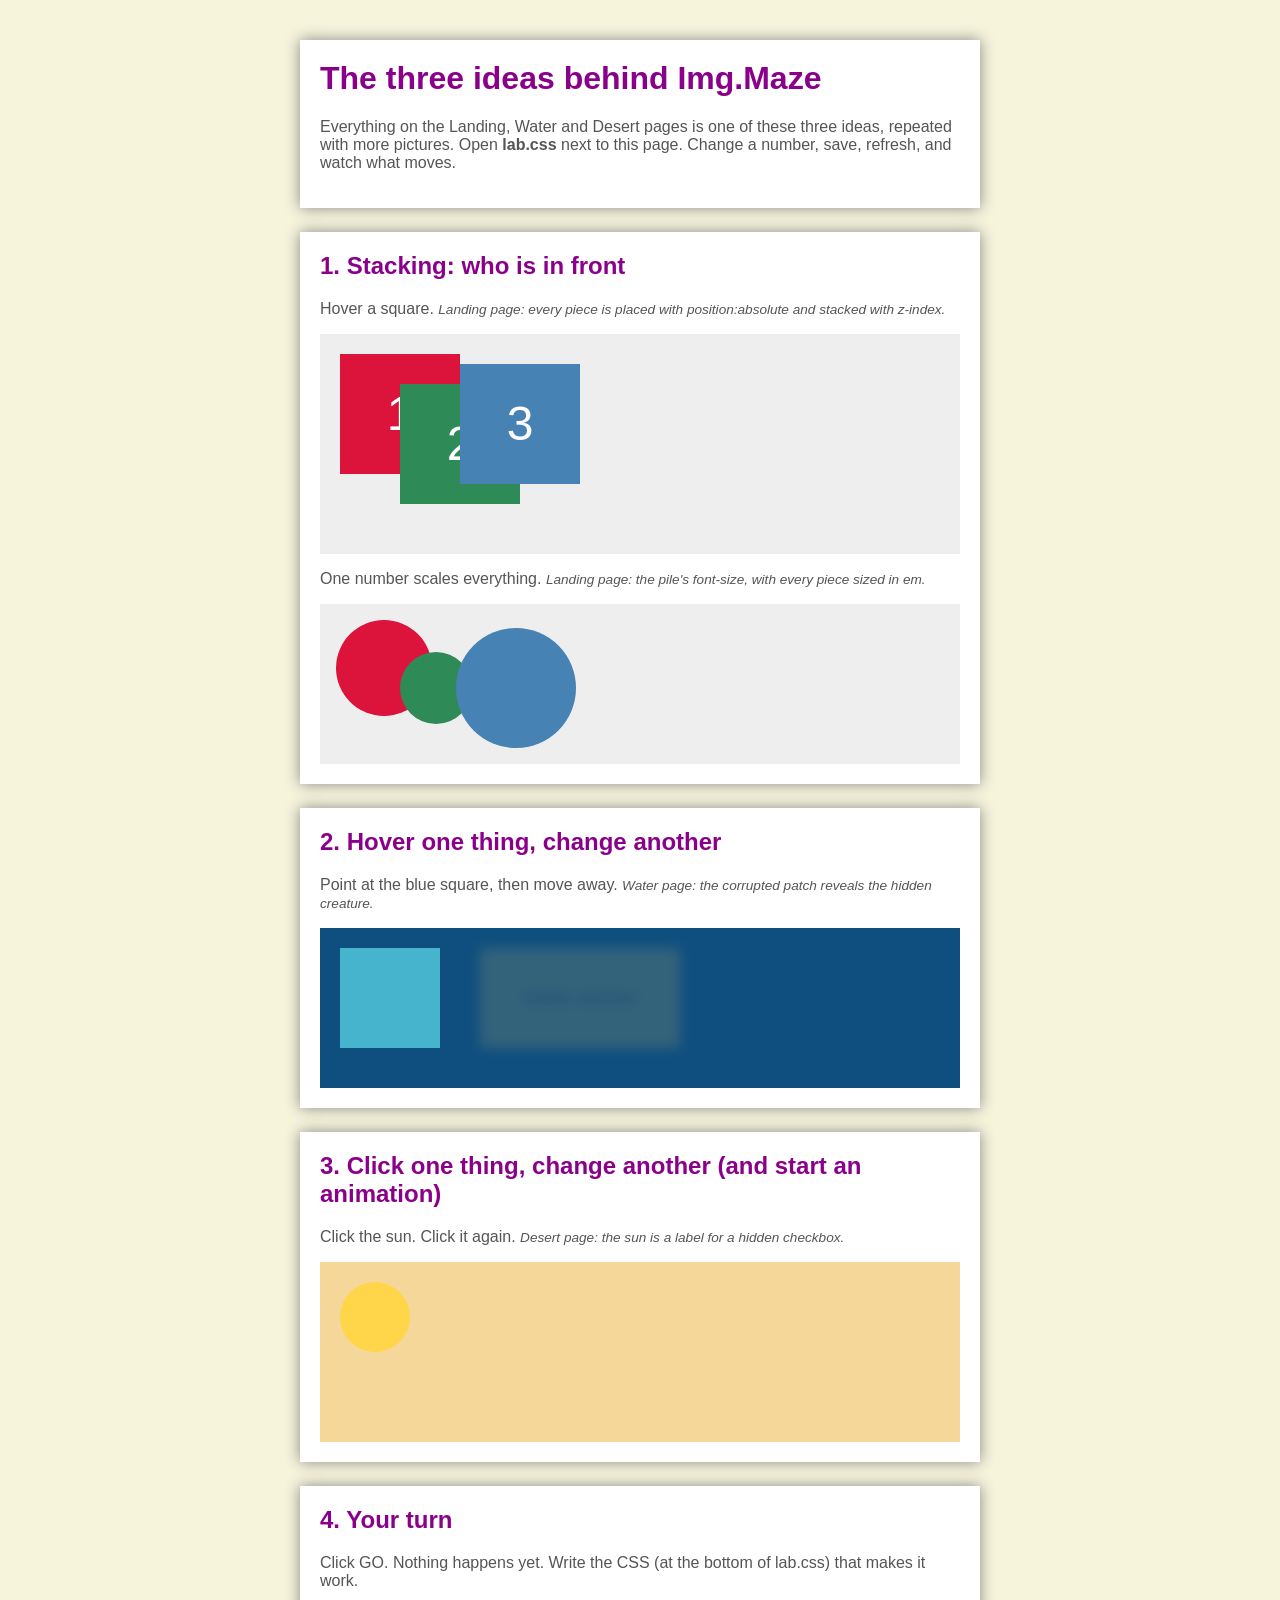
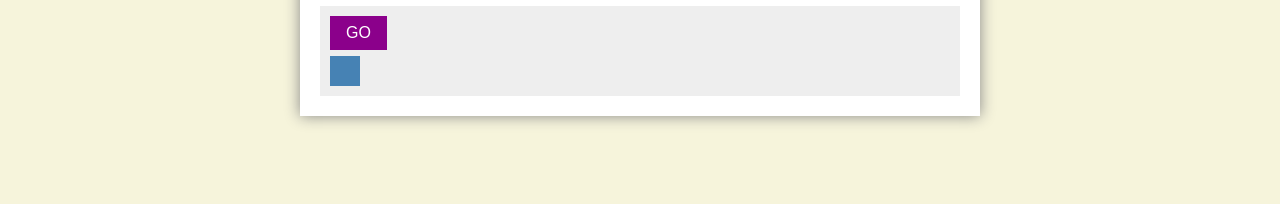
<file: learn/lab.html>
<!DOCTYPE html>
<html lang="en">
    <head>
        <meta charset="UTF-8" />
        <title>Img.Maze lab</title>
        <link href="lab.css" rel="stylesheet" type="text/css"/>
    </head>

    <body>
        <header>
            <h1>The three ideas behind Img.Maze</h1>
            <p>Everything on the Landing, Water and Desert pages is one of these three ideas, repeated with more pictures.
               Open <b>lab.css</b> next to this page. Change a number, save, refresh, and watch what moves.</p>
        </header>

        <!-- STAGE 1 -->
        <section id="stage1">
            <h2>1. Stacking: who is in front</h2>
            <p>Hover a square. <span class="hint">Landing page: every piece is placed with position:absolute and stacked with z-index.</span></p>
            <div id="pile">
                <div class="square" id="redSquare">1</div>
                <div class="square" id="greenSquare">2</div>
                <div class="square" id="blueSquare">3</div>
            </div>

            <p>One number scales everything. <span class="hint">Landing page: the pile's font-size, with every piece sized in em.</span></p>
            <div id="pile2">
                <div class="dot" id="dotA"></div>
                <div class="dot" id="dotB"></div>
                <div class="dot" id="dotC"></div>
            </div>
        </section>

        <!-- STAGE 2 -->
        <section id="stage2">
            <h2>2. Hover one thing, change another</h2>
            <p>Point at the blue square, then move away. <span class="hint">Water page: the corrupted patch reveals the hidden creature.</span></p>
            <div id="water">
                <div id="lens"></div>
                <div id="creature">hidden creature</div>
            </div>
        </section>

        <!-- STAGE 3 -->
        <section id="stage3">
            <h2>3. Click one thing, change another (and start an animation)</h2>
            <p>Click the sun. Click it again. <span class="hint">Desert page: the sun is a label for a hidden checkbox.</span></p>
            <input type="checkbox" id="night" aria-label="Day or night" />
            <div id="desert">
                <label for="night" id="sun" aria-label="The sun: click to change the light"></label>
                <div id="comet"></div>
            </div>
        </section>

        <!-- STAGE 4 -->
        <section id="stage4">
            <h2>4. Your turn</h2>
            <p>Click GO. Nothing happens yet. Write the CSS (at the bottom of lab.css) that makes it work.</p>
            <input type="checkbox" id="go" aria-label="Go" />
            <div id="track">
                <label for="go" id="goButton">GO</label>
                <div id="walker"></div>
            </div>
        </section>
    </body>
</html>
</file>
<file: learn/lab.css>
/* LAB: the three ideas behind Img.Maze, each as small as I could make it.
   Open this file next to lab.html. Change a number, save, refresh, and watch what moves.
   Each stage says which part of the real site it comes from. */


/*BASE*/

body {
    font-family:"Gill Sans", "Helvetica", "Arial", sans-serif;
    color:#555;
    background-color:#F6F4DB;
    margin:0;
    padding:1em 1em 4em 1em;
}

header, section {
    max-width:640px;
    margin:1.5em auto;
    padding:1.25em;
    background-color:#FFF;
    box-shadow:0 0 14px #888;
}

h1, h2 {
    margin-top:0;
    color:darkmagenta;
}

.hint {
    font-size:0.85em;
    font-style:italic;
}


/*STAGE 1: STACKING   (real site: index.html, #pile and the .piece rules in mystyles.css)*/

/* position:relative makes #pile the "page" that the squares are placed on. */
#pile {
    position:relative;
    height:220px;
    background-color:#EEE;
}

/* position:absolute lifts a square out of the normal flow, so left and top can put it anywhere inside #pile.
   z-index decides who is in front: the higher number is nearer the front. */
.square {
    position:absolute;
    width:120px;
    height:120px;
    color:#FFF;
    font-size:3em;
    line-height:120px;
    text-align:center;
    transition:transform 0.4s;
}

#redSquare {
    left:20px;
    top:20px;
    background-color:crimson;
    z-index:+1;
}

#greenSquare {
    left:80px;
    top:50px;
    background-color:seagreen;
    z-index:+2;
}

#blueSquare {
    left:140px;
    top:30px;
    background-color:steelblue;
    z-index:+3;
}

/* HOVER: the same z-index property, with a bigger number, only while the mouse is over the square.
   TRY IT: delete "#stage1 " (with the space) from the next line, save, refresh. Hovering stops bringing squares forward. Why?
   Rules have strengths. An id selector (#redSquare) is stronger than a class selector with a hover (.square:hover),
   so even while you hover, the id's "z-index:+1" still wins. Putting #stage1 in front makes this rule stronger than
   the id rules again. That is why the real stylesheet says "#pile .piece:hover" and not just ".piece:hover". */
#stage1 .square:hover {
    z-index:+100;
    transform:scale(1.15);
}


/*STAGE 1b: ONE NUMBER SCALES EVERYTHING   (real site: #pile { font-size:1vmax } and every width in em)*/

/* 1em means "the font-size of this element". If the container sets a font-size and the pieces are sized in em,
   changing that ONE number resizes all of them together, including the container's own height.
   TRY IT: change 8px to 14px. The real pile uses 1vmax (1% of the screen's longer edge), so it scales with the window. */
#pile2 {
    position:relative;
    height:20em;
    font-size:8px;
    background-color:#EEE;
}

.dot {
    position:absolute;
    border-radius:50%;
}

#dotA {
    left:2em;
    top:2em;
    width:12em;
    height:12em;
    background-color:crimson;
}

#dotB {
    left:10em;
    top:6em;
    width:9em;
    height:9em;
    background-color:seagreen;
}

#dotC {
    left:17em;
    top:3em;
    width:15em;
    height:15em;
    background-color:steelblue;
}


/*STAGE 2: HOVER ONE THING, CHANGE ANOTHER   (real site: water.html, #lens reveals #anchor)*/

#water {
    position:relative;
    height:160px;
    background-color:#0F4F7F;
}

#lens {
    position:absolute;
    left:20px;
    top:20px;
    width:100px;
    height:100px;
    background-color:#46B4CC;
    cursor:pointer;
}

/* Hidden: nearly see-through and blurry. The "1s" at the end of the transition is a delay,
   so the creature sinks back slowly after you move away. */
#creature {
    position:absolute;
    left:160px;
    top:20px;
    width:200px;
    height:100px;
    color:#333;
    line-height:100px;
    text-align:center;
    background-color:#FFD166;
    opacity:0.15;
    filter:blur(6px);
    transition:all 1.5s ease 1s;
}

/* ~ means "a sibling that comes LATER in the HTML". Read the rule aloud: "when #lens is hovered, restyle the #creature after it".
   TRY IT: in lab.html move the #creature line ABOVE the #lens line and refresh. The reveal stops working,
   because ~ only looks forward. */
#lens:hover ~ #creature {
    opacity:1;
    filter:none;
    transition:all 0.4s;
}


/*STAGE 3: CLICK ONE THING, CHANGE ANOTHER   (real site: desert.html, the sun and the hidden #night box)*/

/* The box that remembers "day" or "night". It sits off the left edge of the screen: invisible to the eye, but the
   keyboard can still reach it. (display:none would hide it from the keyboard too.)
   It must come BEFORE the things it changes in the HTML, for the same reason as stage 2. */
#night {
    position:absolute;
    left:-9999px;
}

#desert {
    position:relative;
    height:180px;
    overflow:hidden;
    background-color:#F6D79A;
    transition:background-color 1s;
}

#sun {
    position:absolute;
    left:20px;
    top:20px;
    width:70px;
    height:70px;
    border-radius:50%;
    background-color:#FFD54A;
    cursor:pointer;
    transition:background-color 1s;
}

/* A <label for="night"> is a button for the checkbox whose id is "night": clicking it ticks the box.
   :checked means "the box is ticked". And ~ again: everything after #night in the HTML can now react to it.
   No JavaScript: the browser itself ticks and unticks the box. */
#night:checked ~ #desert {
    background-color:#2B2E51;
}

#night:checked ~ #desert #sun {
    background-color:#E8EEFF;
}

/* AN ANIMATION STARTED BY A CLICK. @keyframes gives an animation a name and lists how things look along the way.
   The animation property plays it: name, how long, easing, delay, how many times, and "forwards" = stay where it ends.
   Nothing happens until the box is ticked, because that is the only time this rule applies.
   Untick the box and the rule stops applying, so the comet goes back to its start. */
#comet {
    position:absolute;
    left:-60px;
    top:120px;
    width:50px;
    height:6px;
    border-radius:3px;
    background-color:#FFF;
    opacity:0;
}

#night:checked ~ #desert #comet {
    animation:fly 2s ease-in 0.5s 1 forwards;
}

@keyframes fly {
    0%   { left:-60px; opacity:1; }
    100% { left:110%; opacity:1; }
}


/*STAGE 4: YOUR TURN
  Goal: clicking GO makes the blue square slide from the left end of the track to the right end.
  The HTML is finished. Only the CSS at the very bottom is missing. Everything you need is in stage 3.
  Write your answer under the line. Save, refresh, click GO. */

#go {
    position:absolute;
    left:-9999px;
}

#track {
    position:relative;
    height:90px;
    overflow:hidden;
    background-color:#EEE;
}

#goButton {
    position:absolute;
    left:10px;
    top:10px;
    padding:0.5em 1em;
    color:#FFF;
    background-color:darkmagenta;
    cursor:pointer;
}

#walker {
    position:absolute;
    left:10px;
    top:50px;
    width:30px;
    height:30px;
    background-color:steelblue;
}

/* TODO 1: write an @keyframes called walk. At 0% the walker is at left:10px. At 100% it is at left:540px.
   TODO 2: write a rule that plays it when the box (#go) is ticked. Copy how stage 3 does it for #comet, and change the names.
   TODO 3: make the walker stay at the right end instead of jumping back. (It is one word on the animation line.)
   TODO 4 (bonus): click GO a second time. What happens, and why? Can you make it slide back instead of jumping back? */


/* ---------- YOUR CSS GOES BELOW THIS LINE ---------- */
</file>
